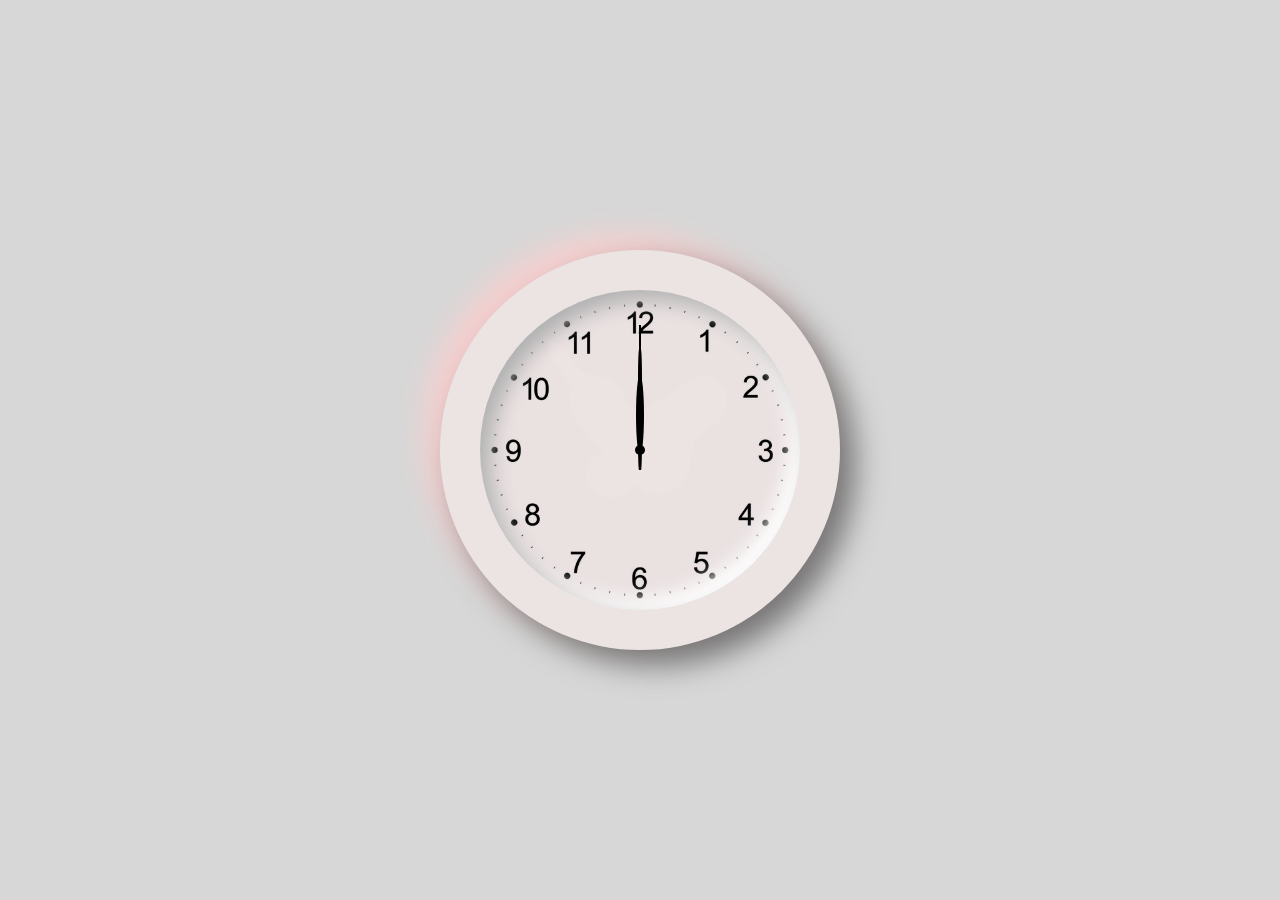
<file: Analog_clock/index.html>
<!DOCTYPE html>
<html lang="en">
<head>
    <meta charset="UTF-8">
    <meta name="viewport" content="width=device-width, initial-scale=1.0">
    <link rel="stylesheet" href="style.css">
    <title>Analog clock</title>
</head>
<body>
    <div class="container">
        <div class="clock">
            <div class="hr"></div>
            <div class="min"></div>
            <div class="sec"></div>
        </div>
    </div>

    <script src="index.js"></script>
</body>
</html>
</file>
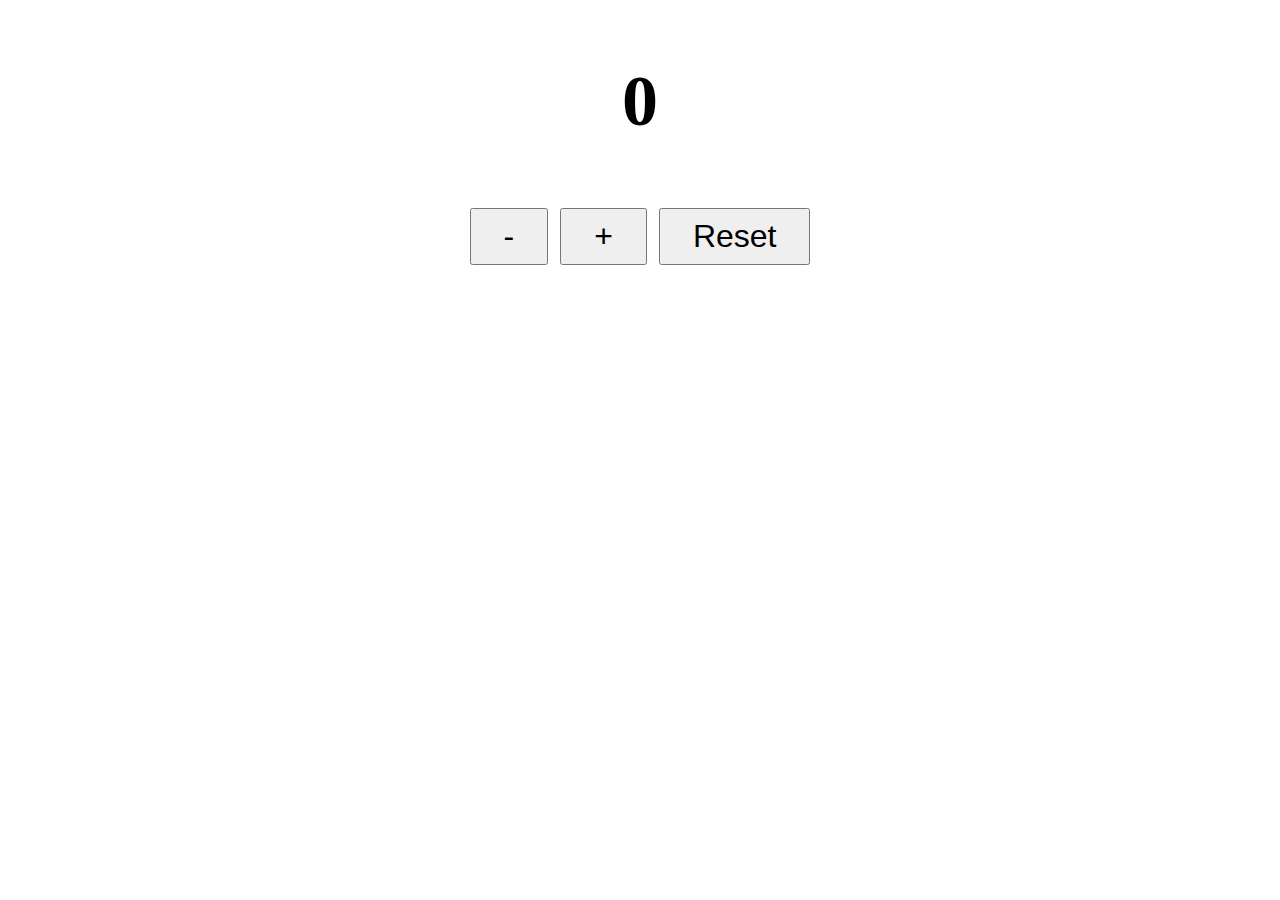
<file: Counter-project/index.html>
<!DOCTYPE html>
<html lang="en">
<head>
    <meta charset="UTF-8">
    <meta name="viewport" content="width=device-width, initial-scale=1.0">
    <link rel="stylesheet" href="style.css">
    <title>Counter-Project</title>
</head>
<body>
    <h2 class="count">0</h2>
    <button class="minus">-</button>
    <button class="plus">+</button>
    <button class="reset">Reset</button>

    <script src="index.js"></script>
</body>
</html>
</file>
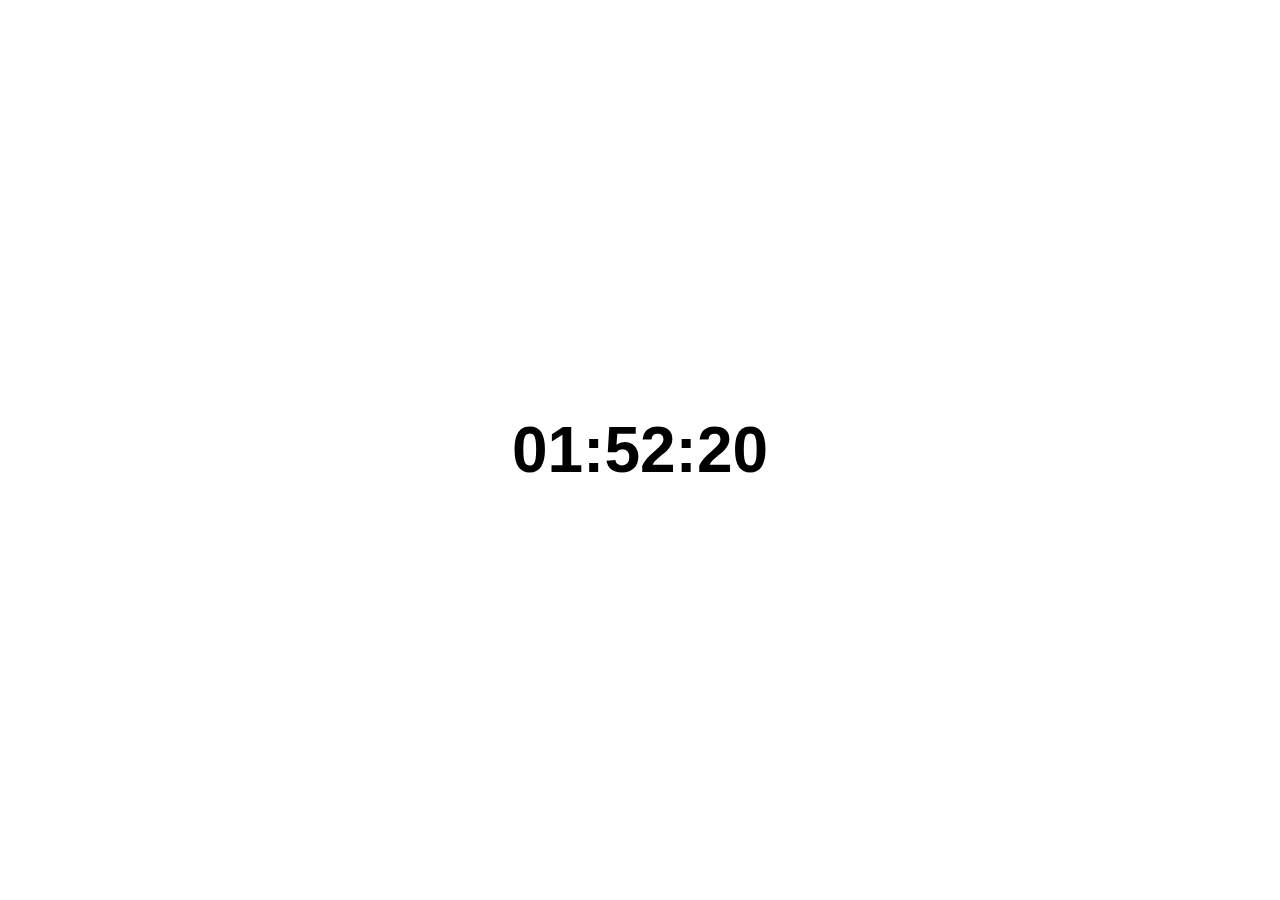
<file: Digital_clock/index.html>
<!DOCTYPE html>
<html lang="en">
<head>
    <meta charset="UTF-8">
    <meta name="viewport" content="width=device-width, initial-scale=1.0">
    <title>Digital clock</title>
    <link rel="stylesheet" href="style.css">
</head>
<body>
    
    <div id="clock">00:00:00</div>

    <script src="index.js"></script>
</body>
</html>
</file>
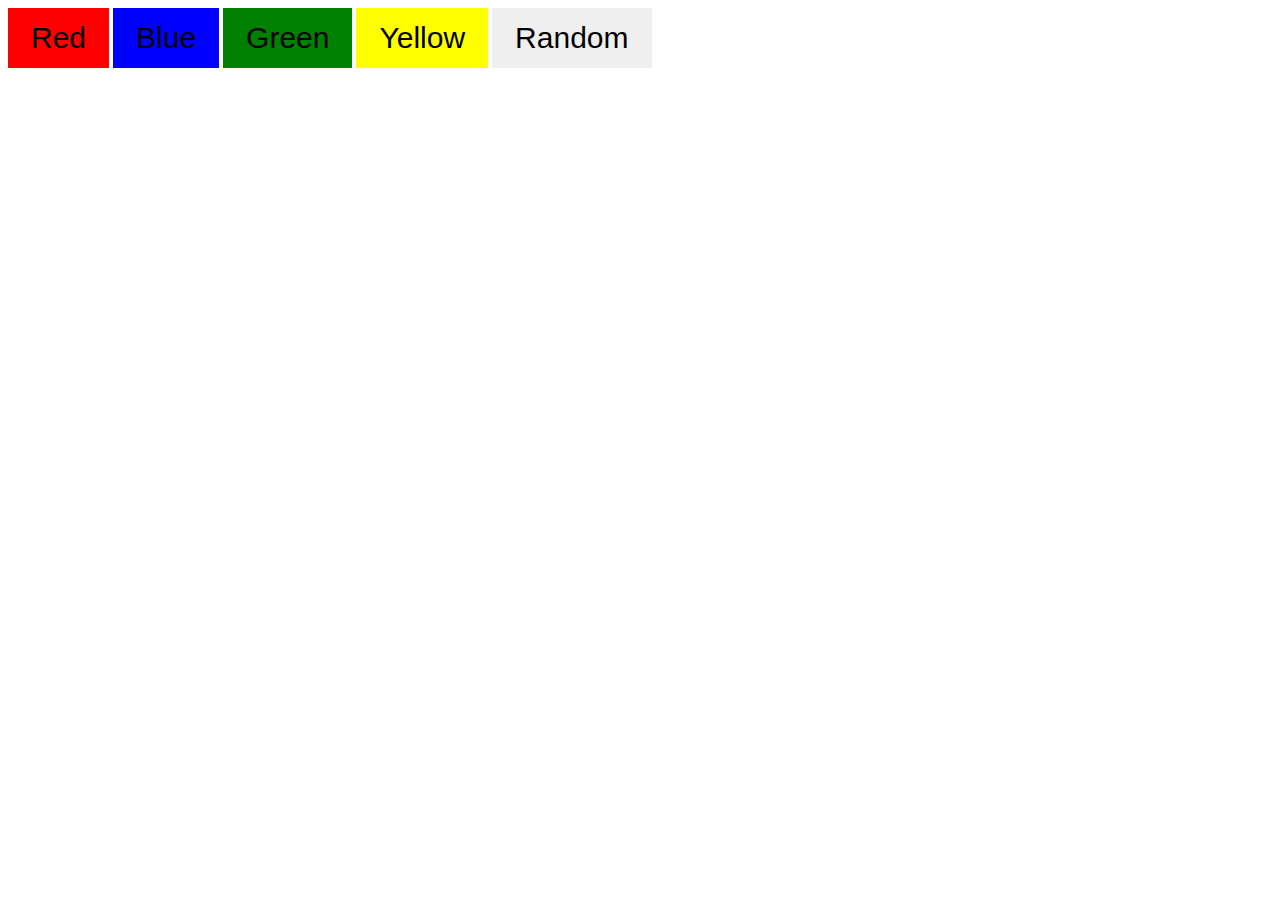
<file: Rondom-color/index.html>
<!DOCTYPE html>
<html lang="en">
<head>
    <meta charset="UTF-8">
    <meta name="viewport" content="width=device-width, initial-scale=1.0">
    <title>Random color</title>
    <link rel="stylesheet" href="style.css">
</head>
<body>
    <button id="red">Red</button>
    <button id="blue">Blue</button>
    <button id="green">Green</button>
    <button id="yellow">Yellow</button>
    <button id="random">Random</button>
    <script src="index.js"></script>
</body>
</html>
</file>
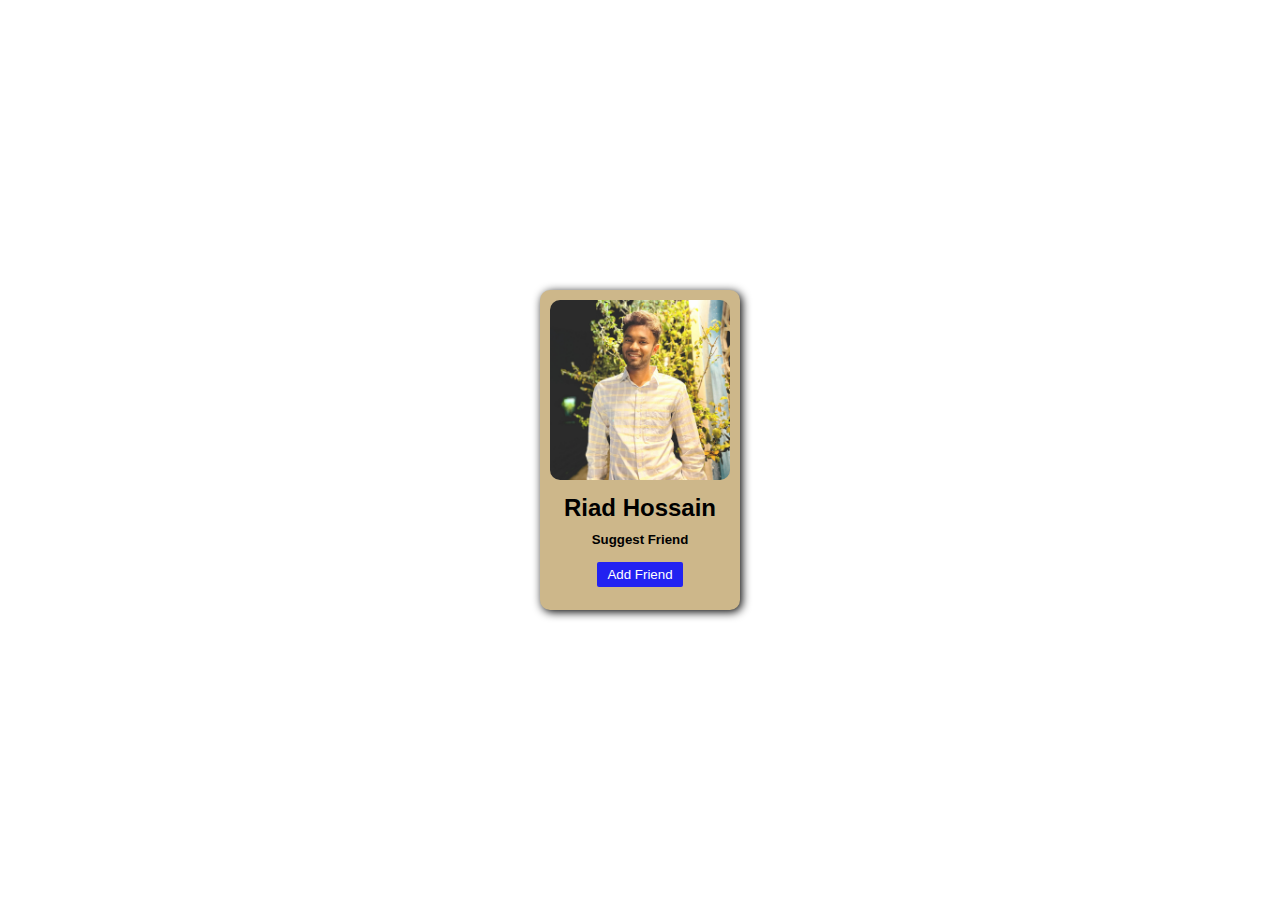
<file: Social_card/index.html>
<!DOCTYPE html>
<html lang="en">
<head>
    <meta charset="UTF-8">
    <meta name="viewport" content="width=device-width, initial-scale=1.0">
    <title>Social card</title>
    <link rel="stylesheet" href="style.css">
</head>
<body>
    <div id="card">
        <img src="riad.jpg" alt="">
        <h2>Riad Hossain</h2>
        <h5>Suggest Friend</h2>

        <div class="button_con">
            <button id="addbutton">Add Friend</button>
            <!-- <button id="removebutton">Remove</button> -->
        </div>
    </div>

    <script src="index.js"></script>
</body>
</html>
</file>
<file: Analog_clock/style.css>
* {
  margin: 0;
  padding: 0;
  box-sizing: border-box;
}

body {
  display: flex;
  justify-content: center;
  align-items: center;
  min-height: 100vh;
  background-color: #d7d7d7;
}

.container {
  width: 400px;
  height: 400px;
  border-radius: 50%;
  display: flex;
  justify-content: center;
  align-items: center;

  position: absolute;
  background-color: #ece3e3;
  box-shadow:
    15px 15px 30px #767474,
    -15px -15px 30px #facfcf;
}

.clock {
  width: 320px;
  height: 320px;
  background: url(clock.png);
  background-size: cover;
  background-position: center;
  display: flex;
  justify-content: center;
  align-items: center;
  border-radius: 50%;

  /* position:absolute;
  top:50px;
  left:50px; */
  box-shadow:
    inset 10px 10px 20px #b1b1b1,
    inset -10px -10px 20px #ffffff;
}
.clock::before {
  content: "";
  width: 10px;
  height: 10px;
  background-color: black;
  border-radius: 50%;
}
.hr,
.min,
.sec {
  position: absolute;
  display: flex;
  justify-content: center;
}
.hr {
  width: 150px;
  height: 150px;
}
.min {
  width: 200px;
  height: 200px;
}
.sec {
  width: 250px;
  height: 250px;
}
 .hr::before{
  content:"";
  width:8px;
  height:80px;
  background-color:black;
  border-radius:50%;
  z-index:1;
 }

 .min::before{
  content:"";
  width:4px;
  height:120px;
  background-color:black;
  border-radius:25%;
  z-index:2;
 }

 .sec::before{
  content:"";
  width:2px;
  height:145px;
  background-color:black;
  z-index:3;

 }
</file>
<file: Counter-project/style.css>
body {
  text-align: center;
  font-size: 3rem;
}

button {
  padding: 0.5rem 2rem;
  font-size: 2rem;
  cursor:pointer;
}
</file>
<file: Digital_clock/style.css>
* {
  margin: 0;
  padding: 0;
  box-sizing: border-box;
  font-family: Verdana, Geneva, Tahoma, sans-serif;
}

body{
    display:flex;
    justify-content:center;
    align-items:center;
    height:100vh;
}

#clock{font-size:4rem;
font-weight:550}
</file>
<file: Rondom-color/style.css>
#red {
  background-color: red;
}
#blue {
  background-color: blue;
}
#green {
  background-color: green;
}
#yellow {
  background-color: yellow;
}

button {
  font-size: 30px;
  padding: 10px 20px;
  border: 3px solid transparent;
}
button:hover {
  border: 3px solid;
  cursor: pointer;
}
</file>
<file: Social_card/style.css>
* {
  margin: 0;
  padding: 0;
  box-sizing: border-box;
  font-family: "Segoe UI", Tahoma, Geneva, Verdana, sans-serif;
}
body {
  display: flex;
  justify-content: center;
  align-items: center;
  height: 100vh;
}
#card {
  height: 320px;
  width: 200px;
  background-color: rgb(205, 183, 138);
  border-radius: 10px;
  box-shadow: 2px 2px 10px black;
  padding: 10px;

}

img {
  height: 60%;
  width: 100%;
  object-fit: cover;
  border-radius: 10px;
}

h2,
h5 {
  text-align: center;
  margin: 10px;
}
#addbutton {
  background-color: rgb(34, 34, 241);
}
/* #removebutton {
  background-color: rgb(247, 22, 22);
} */
.button_con{display:flex;
justify-content:center}
button{
    border:none;
    cursor:pointer;
    color:white;
    padding:5px 10px;
    margin:5px auto;
    border-radius:2px;
}
</file>
